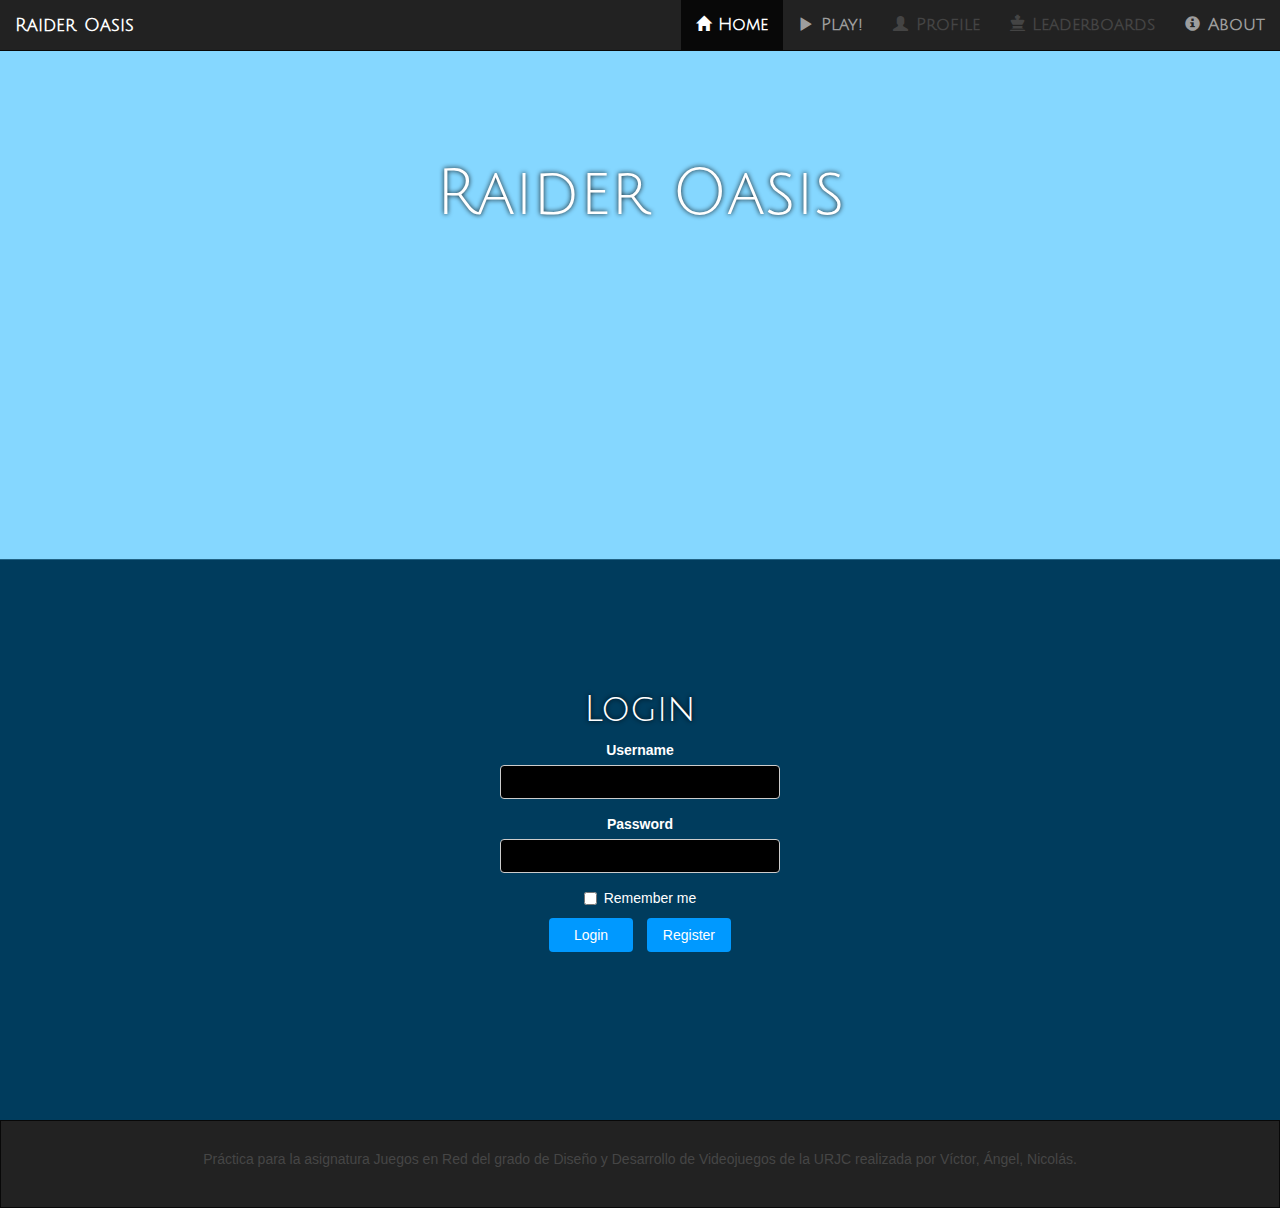
<file: index.html>
<!DOCTYPE html>
<html lang="en">

<head>
    <title>Raider Oasis</title>
    <!-- METADATA -->
    <meta charset="utf-8">
    <meta name="description" content="Raider Oasis Online Game">
    <meta name="author" content="">
    <meta name="keywords" content="juegos en red, online game, raider oasis, game">    
    <meta name="viewport" content="width=device-width, initial-scale=1">
    
    <!-- IMPORT --> 
    <link rel="stylesheet" href="https://maxcdn.bootstrapcdn.com/bootstrap/3.3.7/css/bootstrap.min.css"> <!-- (Bootstrap) Latest compiled and minified CSS -->
    <link rel="stylesheet" href="style.css"> <!-- Custom CSS -->
    <link href="https://fonts.googleapis.com/css?family=Julius+Sans+One" rel="stylesheet"> <!-- Google font -->    
    <script src="https://ajax.googleapis.com/ajax/libs/jquery/3.2.1/jquery.min.js"></script> <!-- jQuery library -->    
    <script src="https://maxcdn.bootstrapcdn.com/bootstrap/3.3.7/js/bootstrap.min.js"></script> <!-- (Bootstrap) Latest compiled JavaScript -->
</head>
    

<body>
    <!-- NAVBAR SUPERIOR -->
    <nav class="navbar navbar-inverse navbar-fixed-top">
        <div class="container-fluid">
          <div class="navbar-header">
            <!-- El toggle para cuando la página es demasiado estrecha y el menú se transforma en un dropdown -->
            <button type="button" class="navbar-toggle" data-toggle="collapse" data-target="#myNavbar">
              <span class="icon-bar"></span>
              <span class="icon-bar"></span>
              <span class="icon-bar"></span>                        
            </button>
            <!-- Nombre de la web (a la izquierda) -->
            <a class="navbar-brand" href="#">Raider Oasis</a>
          </div>
          <!-- Contenido del menú de la navbar en si (a la derecha) -->
          <div class="collapse navbar-collapse" id="myNavbar">
            <ul class="nav navbar-nav navbar-right">
              <!-- li: list-item, puede estar activo (seleccionado) o disabled (no se puede pulsar)
              a: redirecciona a la página que corresponde, al ser paginas locales simplemente se escribe el nombre del html
              span class = "glyphicon-x" : coloca el glyphicon indicado (vienen con bootstrap) el contenido se deja vacío -->
              <li class="active"><a href="index.html"><span class="glyphicon glyphicon-home"></span> Home</a></li>
              <li><a href="game.html"><span class="glyphicon glyphicon-play"></span> Play!</a></li>
              <li class="disabled"><a href="#"><span class="glyphicon glyphicon-user"></span> Profile</a></li>
              <li class="disabled"><a href="#"><span class="glyphicon glyphicon-king"></span> Leaderboards</a></li>
              <li><a href="about.html"><span class="glyphicon glyphicon-info-sign"></span> About</a></li>
            </ul>
          </div>
        </div>
    </nav>

    <!-- JUMBOTRON CON EL LOGO -->
    <div class="jumbotron" id="logo">
      <div class="container text-center">
        <h1>Raider Oasis</h1>
      </div>
    </div>

    <!-- BLOQUE DE CONTENIDO -->
<div class="container-fluid text-center" id="wrap">    
  <div class="row content">

    <!-- Columna de la izquierda -->
    <div class="col-sm-2 sidenav">
      <!-- Aqui se pueden poner cosas extra-->
    </div>

    <!-- Columna del centro (contiene el login box) -->
    <div class="col-sm-8 text-center">
      <!-- LOGIN BOX (formulario) -->
      <div class="login-box">
        <h1>Login</h1>
        <form>
          <div class="form-group">
            <!-- Campo para introducir el nombre de usuario -->
            <label for="username">Username</label>
            <input type="text" class="form-control" id="username">
          </div>
          <div class="form-group">
            <!-- Campo para introducir una contraseña -->
            <label for="pwd">Password</label>
            <input type="password" class="form-control" id="pwd">
          </div>
          <div class="checkbox">
            <!-- Checkbox para hacer login automático -->
            <label><input type="checkbox"> Remember me</label>
          </div>
          <!-- Botones -->
          <button type="submit" class="btn btn-login-box" id="btn-login">Login</button>
          <button type="submit" class="btn btn-login-box" id="btn-register">Register</button>       
        </form>
      </div>
    </div>

    <!-- Columna de la derecha -->
    <div class="col-sm-2 sidenav">
      <!-- Aqui se pueden poner cosas extra -->
    </div>
  </div>
  </div>

    <!-- FOOTER DE LA PÁGINA -->
  <footer class="container-fluid text-center">
      <p>Práctica para la asignatura Juegos en Red del grado de Diseño y Desarrollo de Videojuegos de la URJC realizada por Víctor, Ángel, Nicolás.</p>
  </footer>
</body>
</file>
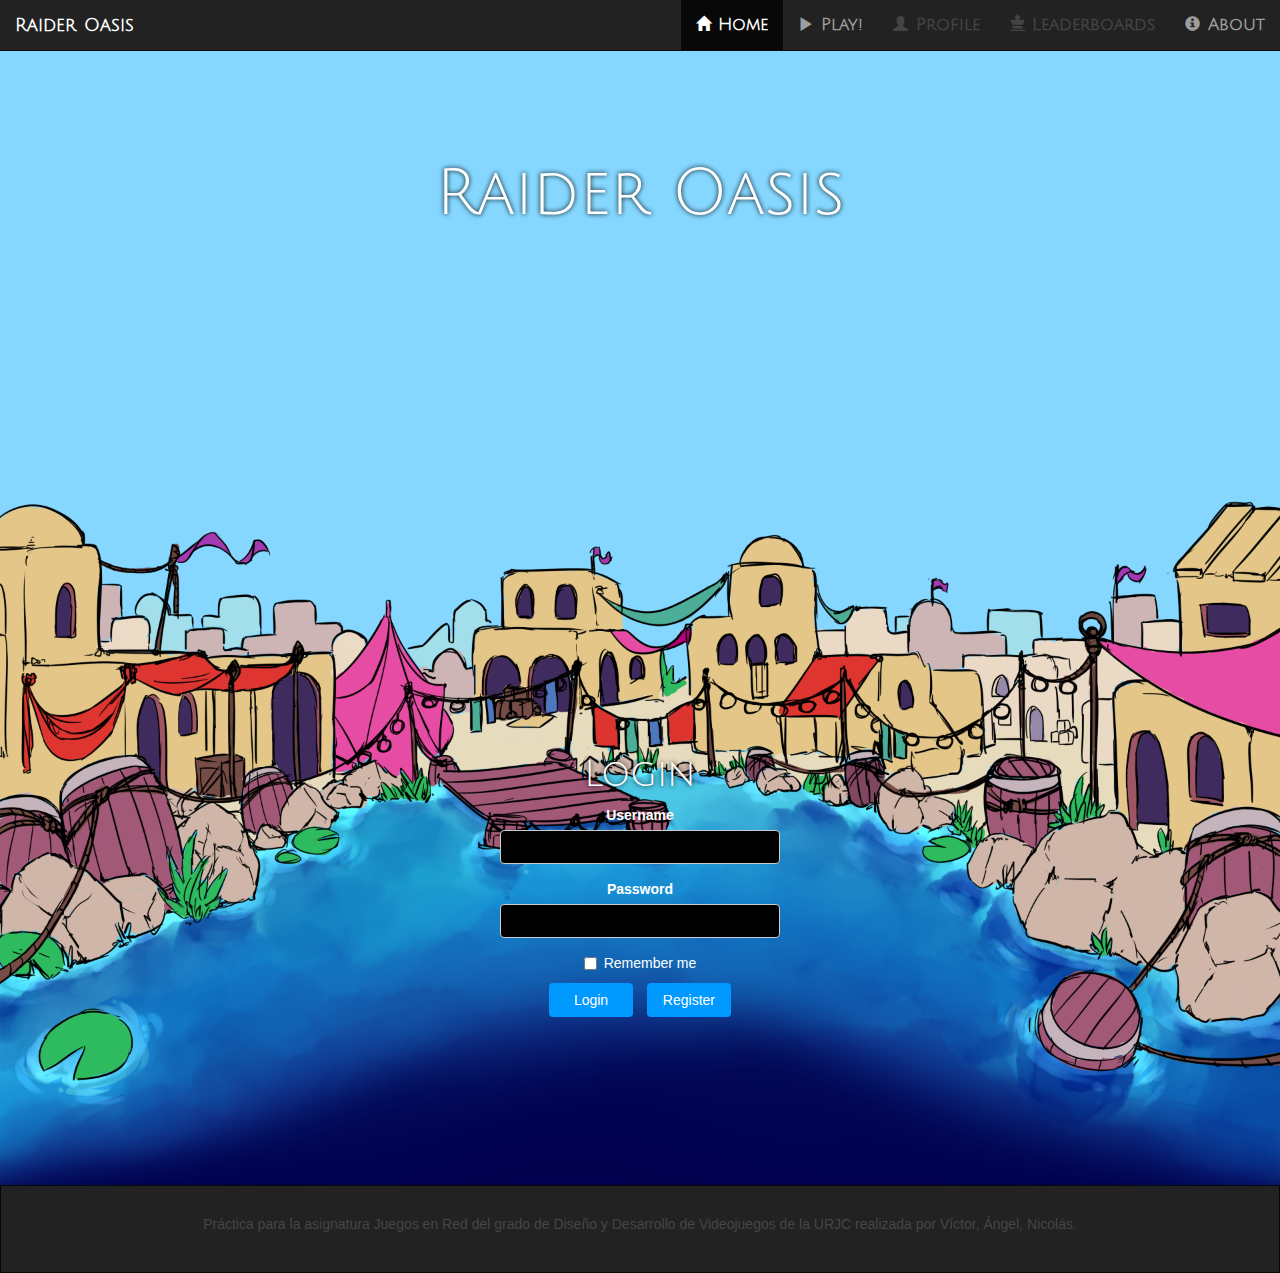
<file: src/main/resources/static/index.html>
<!DOCTYPE html>
<html lang="en">

<head>
    <title>Raider Oasis</title>
    <!-- METADATA -->
    <meta charset="utf-8">
    <meta name="description" content="Raider Oasis Online Game">
    <meta name="author" content="">
    <meta name="keywords" content="juegos en red, online game, raider oasis, game">    
    <meta name="viewport" content="width=device-width, initial-scale=1">
    
    <!-- IMPORT --> 
    <link rel="stylesheet" href="https://maxcdn.bootstrapcdn.com/bootstrap/3.3.7/css/bootstrap.min.css"> <!-- (Bootstrap) Latest compiled and minified CSS -->
    <link rel="stylesheet" href="style.css"> <!-- Custom CSS -->
    <link href="https://fonts.googleapis.com/css?family=Julius+Sans+One" rel="stylesheet"> <!-- Google font -->    
    <script src="https://ajax.googleapis.com/ajax/libs/jquery/3.2.1/jquery.min.js"></script> <!-- jQuery library -->    
    <script src="https://maxcdn.bootstrapcdn.com/bootstrap/3.3.7/js/bootstrap.min.js"></script> <!-- (Bootstrap) Latest compiled JavaScript -->
</head>
    

<body>
    <!-- NAVBAR SUPERIOR -->
    <nav class="navbar navbar-inverse navbar-fixed-top">
        <div class="container-fluid">
          <div class="navbar-header">
            <!-- El toggle para cuando la página es demasiado estrecha y el menú se transforma en un dropdown -->
            <button type="button" class="navbar-toggle" data-toggle="collapse" data-target="#myNavbar">
              <span class="icon-bar"></span>
              <span class="icon-bar"></span>
              <span class="icon-bar"></span>                        
            </button>
            <!-- Nombre de la web (a la izquierda) -->
            <a class="navbar-brand" href="#">Raider Oasis</a>
          </div>
          <!-- Contenido del menú de la navbar en si (a la derecha) -->
          <div class="collapse navbar-collapse" id="myNavbar">
            <ul class="nav navbar-nav navbar-right">
              <!-- li: list-item, puede estar activo (seleccionado) o disabled (no se puede pulsar)
              a: redirecciona a la página que corresponde, al ser paginas locales simplemente se escribe el nombre del html
              span class = "glyphicon-x" : coloca el glyphicon indicado (vienen con bootstrap) el contenido se deja vacío -->
              <li class="active"><a href="index.html"><span class="glyphicon glyphicon-home"></span> Home</a></li>
              <li><a href="game.html"><span class="glyphicon glyphicon-play"></span> Play!</a></li>
              <li class="disabled"><a href="#"><span class="glyphicon glyphicon-user"></span> Profile</a></li>
              <li class="disabled"><a href="#"><span class="glyphicon glyphicon-king"></span> Leaderboards</a></li>
              <li><a href="about.html"><span class="glyphicon glyphicon-info-sign"></span> About</a></li>
            </ul>
          </div>
        </div>
    </nav>

    <!-- JUMBOTRON CON EL LOGO -->
    <div class="jumbotron" id="logo">
      <div class="container text-center">
        <h1>Raider Oasis</h1>
      </div>
    </div>

    <!-- BLOQUE DE CONTENIDO -->
<div class="container-fluid text-center" id="wrap">    
  <div class="row content">

    <!-- Columna de la izquierda -->
    <div class="col-sm-2 sidenav">
      <!-- Aqui se pueden poner cosas extra-->
    </div>

    <!-- Columna del centro (contiene el login box) -->
    <div class="col-sm-8 text-center">
      <!-- LOGIN BOX (formulario) -->
      <div class="login-box">
        <h1>Login</h1>
        <form>
          <div class="form-group">
            <!-- Campo para introducir el nombre de usuario -->
            <label for="username">Username</label>
            <input type="text" class="form-control" id="username">
          </div>
          <div class="form-group">
            <!-- Campo para introducir una contraseña -->
            <label for="pwd">Password</label>
            <input type="password" class="form-control" id="pwd">
          </div>
          <div class="checkbox">
            <!-- Checkbox para hacer login automático -->
            <label><input type="checkbox"> Remember me</label>
          </div>
          <!-- Botones -->
          <button type="submit" class="btn btn-login-box" id="btn-login">Login</button>
          <button type="submit" class="btn btn-login-box" id="btn-register">Register</button>       
        </form>
      </div>
    </div>

    <!-- Columna de la derecha -->
    <div class="col-sm-2 sidenav">
      <!-- Aqui se pueden poner cosas extra -->
    </div>
  </div>
  </div>

    <!-- FOOTER DE LA PÁGINA -->
  <footer class="container-fluid text-center">
      <p>Práctica para la asignatura Juegos en Red del grado de Diseño y Desarrollo de Videojuegos de la URJC realizada por Víctor, Ángel, Nicolás.</p>
  </footer>
</body>
</file>
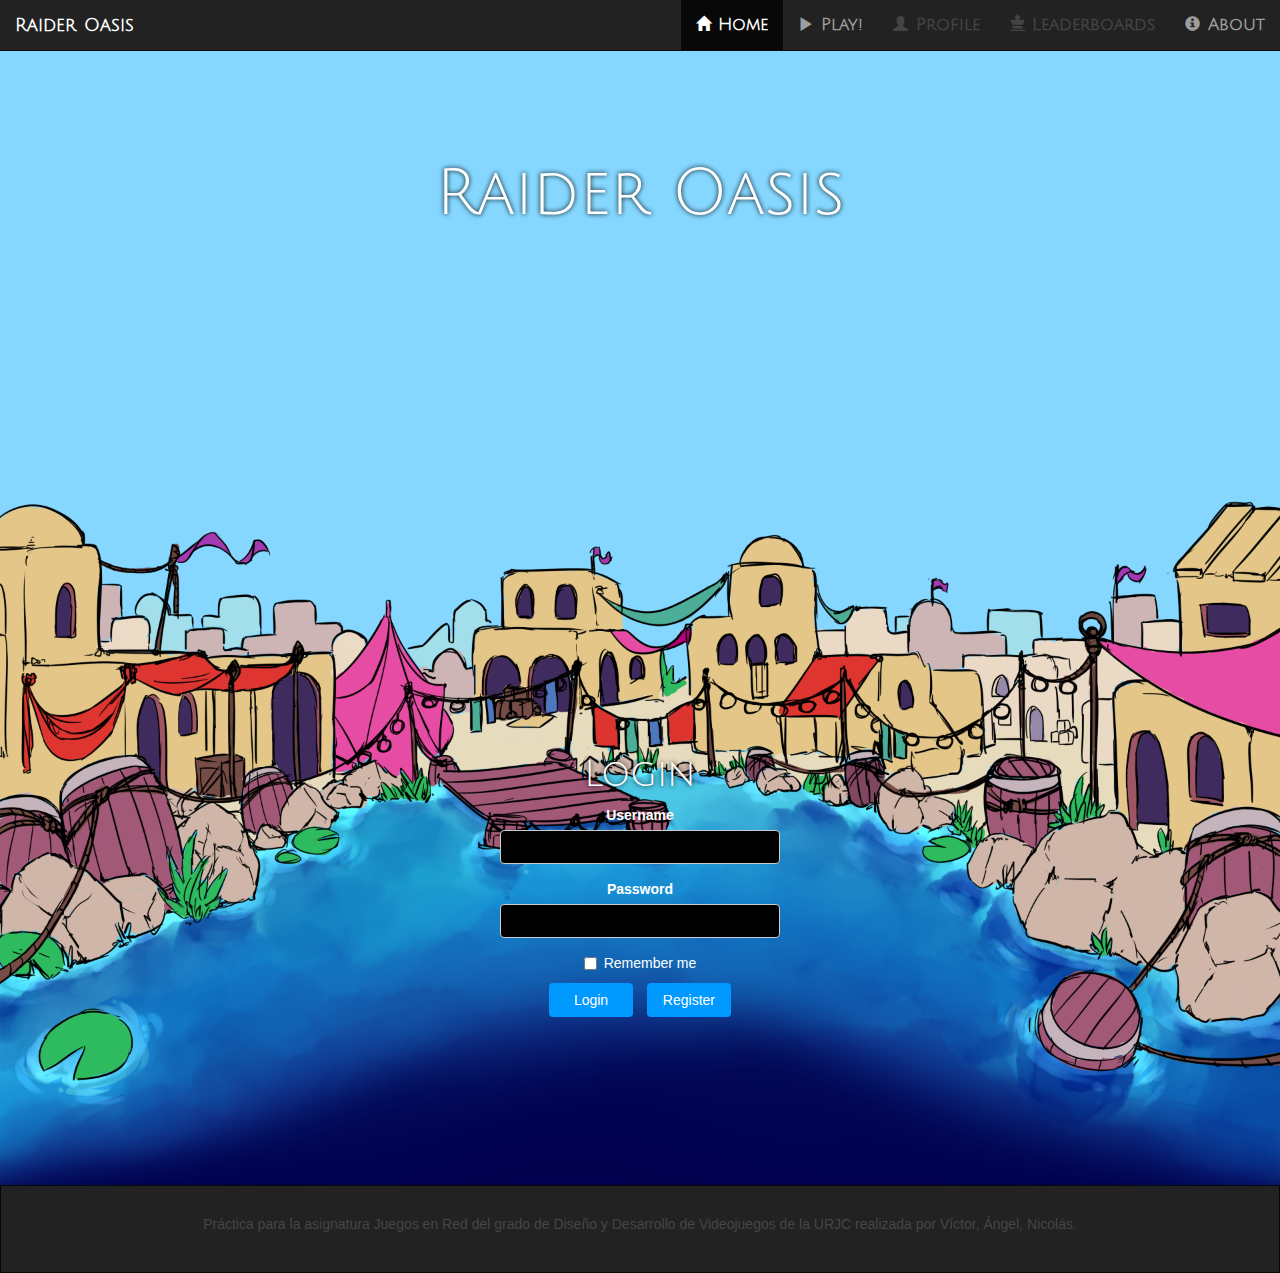
<file: Proyecto/src/main/resources/static/index.html>
<!DOCTYPE html>
<html lang="en">

<head>
    <title>Raider Oasis</title>
    <!-- METADATA -->
    <meta charset="utf-8">
    <meta name="description" content="Raider Oasis Online Game">
    <meta name="author" content="">
    <meta name="keywords" content="juegos en red, online game, raider oasis, game">    
    <meta name="viewport" content="width=device-width, initial-scale=1">
    
    <!-- IMPORT --> 
    <link rel="stylesheet" href="https://maxcdn.bootstrapcdn.com/bootstrap/3.3.7/css/bootstrap.min.css"> <!-- (Bootstrap) Latest compiled and minified CSS -->
    <link rel="stylesheet" href="style.css"> <!-- Custom CSS -->
    <link href="https://fonts.googleapis.com/css?family=Julius+Sans+One" rel="stylesheet"> <!-- Google font -->
    <script src="https://ajax.googleapis.com/ajax/libs/jquery/3.2.1/jquery.min.js"></script> <!-- jQuery library -->    
    <script src="https://maxcdn.bootstrapcdn.com/bootstrap/3.3.7/js/bootstrap.min.js"></script> <!-- (Bootstrap) Latest compiled JavaScript -->
    <script src="js/login.js"></script> <!-- Sistema de Login -->
    <script src="js/cookies.js"></script> <!-- Sistema de Login -->
</head>
    

<body>
    <!-- NAVBAR SUPERIOR -->
    <nav class="navbar navbar-inverse navbar-fixed-top">
        <div class="container-fluid">
          <div class="navbar-header">
            <!-- El toggle para cuando la página es demasiado estrecha y el menú se transforma en un dropdown -->
            <button type="button" class="navbar-toggle" data-toggle="collapse" data-target="#myNavbar">
              <span class="icon-bar"></span>
              <span class="icon-bar"></span>
              <span class="icon-bar"></span>                        
            </button>
            <!-- Nombre de la web (a la izquierda) -->
            <a class="navbar-brand" href="#">Raider Oasis</a>
          </div>
          <!-- Contenido del menú de la navbar en si (a la derecha) -->
          <div class="collapse navbar-collapse" id="myNavbar">
            <ul class="nav navbar-nav navbar-right">
              <!-- li: list-item, puede estar activo (seleccionado) o disabled (no se puede pulsar)
              a: redirecciona a la página que corresponde, al ser paginas locales simplemente se escribe el nombre del html
              span class = "glyphicon-x" : coloca el glyphicon indicado (vienen con bootstrap) el contenido se deja vacío -->
              <li class="active"><a href="index.html"><span class="glyphicon glyphicon-home"></span> Home</a></li>
              <li><a href="game.html"><span class="glyphicon glyphicon-play"></span> Play!</a></li>
              <li class="disabled"><a href="#"><span class="glyphicon glyphicon-user"></span> Profile</a></li>
              <li class="disabled"><a href="#"><span class="glyphicon glyphicon-king"></span> Leaderboards</a></li>
              <li><a href="about.html"><span class="glyphicon glyphicon-info-sign"></span> About</a></li>
            </ul>
          </div>
        </div>
    </nav>

    <!-- JUMBOTRON CON EL LOGO -->
    <div class="jumbotron" id="logo">
      <div class="container text-center">
        <h1>Raider Oasis</h1>
      </div>
    </div>

    <!-- BLOQUE DE CONTENIDO -->
<div class="container-fluid text-center" id="wrap">    
  <div class="row content">

    <!-- Columna de la izquierda -->
    <div class="col-sm-2 sidenav">
      <!-- Aqui se pueden poner cosas extra-->
    </div>

    <!-- Columna del centro (contiene el login box) -->
    <div class="col-sm-8 text-center">
      <!-- LOGIN BOX (formulario) -->
      <div class="login-box">
        <h1>Login</h1>
        <form name="loginForm">
          <div class="form-group">
            <!-- Campo para introducir el nombre de usuario -->
            <label for="username">Username</label>
            <input type="text" class="form-control" name="username" onsubmit="validateLogin()">
          </div>
          <div class="form-group">
            <!-- Campo para introducir una contraseña -->
            <label for="pwd">Password</label>
            <input type="password" class="form-control" name="pwd">
          </div>
          <div class="checkbox">
            <!-- Checkbox para hacer login automático -->
            <label><input type="checkbox"> Remember me</label>
          </div>
          <!-- Botones -->
          <button type="button" class="btn btn-login-box" id="btn-login">Login</button>
          <button type="button" class="btn btn-login-box" id="btn-register" onclick="register()">Register</button>    
        </form>
      </div>
    </div>

    <!-- Columna de la derecha -->
    <div class="col-sm-2 sidenav">
      <!-- Aqui se pueden poner cosas extra -->
    </div>
  </div>
  </div>

    <!-- FOOTER DE LA PÁGINA -->
  <footer class="container-fluid text-center">
      <p>Práctica para la asignatura Juegos en Red del grado de Diseño y Desarrollo de Videojuegos de la URJC realizada por Víctor, Ángel, Nicolás.</p>
  </footer>
</body>
</file>
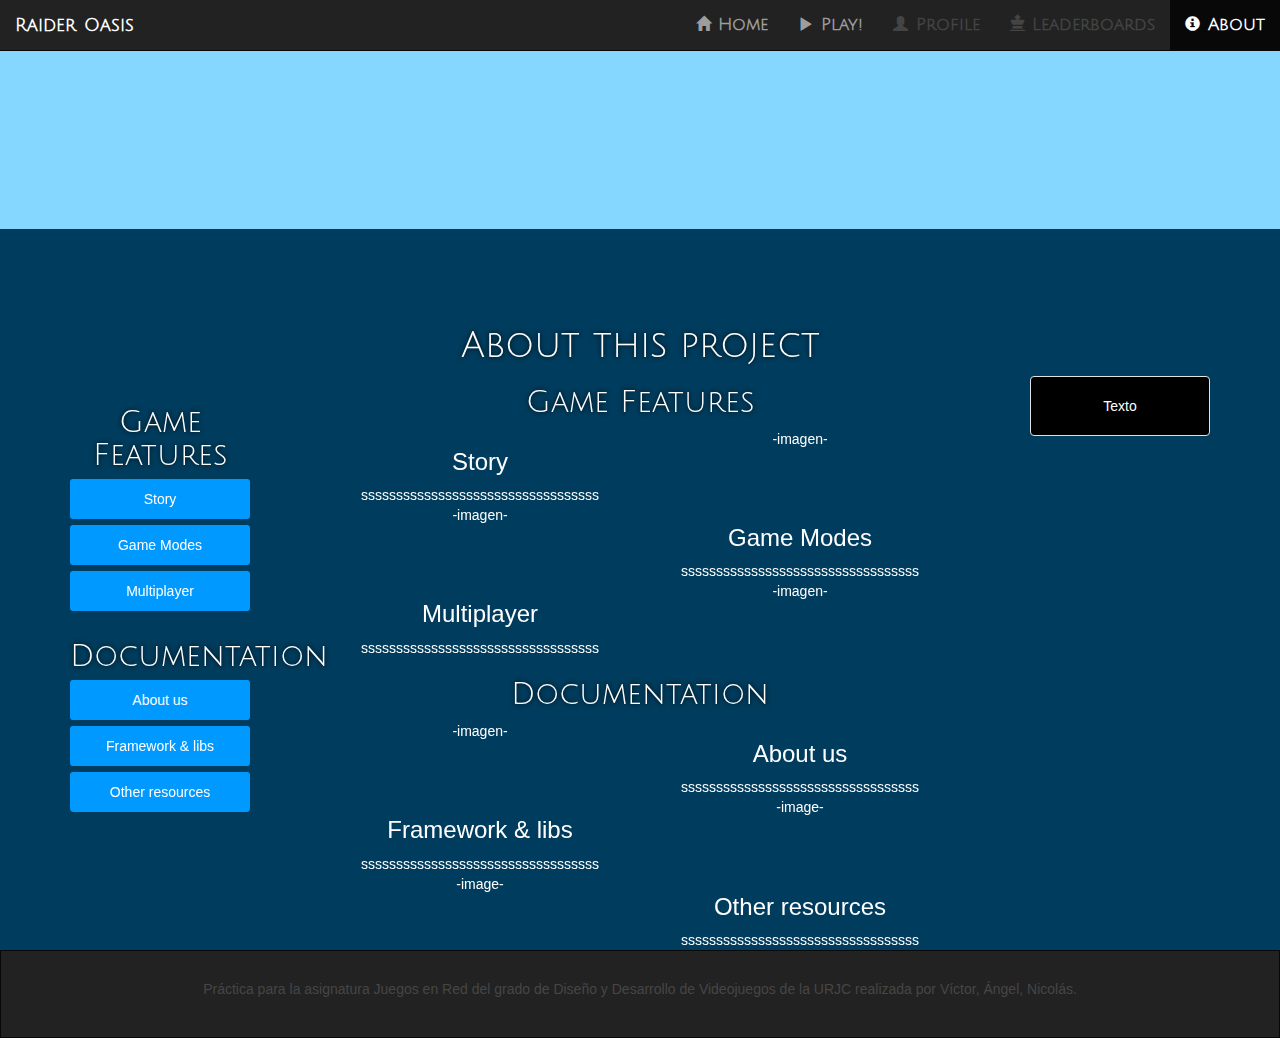
<file: about.html>
<!DOCTYPE html>
<html lang="en">

<head>
    <title>Raider Oasis</title>
    <!-- METADATA -->
    <meta charset="utf-8">
    <meta name="description" content="Raider Oasis Online Game">
    <meta name="author" content="">
    <meta name="keywords" content="juegos en red, online game, raider oasis, game">    
    <meta name="viewport" content="width=device-width, initial-scale=1">
    
    <!-- IMPORT --> 
    <link rel="stylesheet" href="https://maxcdn.bootstrapcdn.com/bootstrap/3.3.7/css/bootstrap.min.css"> <!-- (Bootstrap) Latest compiled and minified CSS -->
    <link rel="stylesheet" href="style.css"> <!-- Custom CSS -->
    <link href="https://fonts.googleapis.com/css?family=Julius+Sans+One" rel="stylesheet"> <!-- Google font -->    
    <script src="https://ajax.googleapis.com/ajax/libs/jquery/3.2.1/jquery.min.js"></script> <!-- jQuery library -->    
    <script src="https://maxcdn.bootstrapcdn.com/bootstrap/3.3.7/js/bootstrap.min.js"></script> <!-- (Bootstrap) Latest compiled JavaScript -->
</head>
    

<body>
    <!-- NAVBAR SUPERIOR -->
    <nav class="navbar navbar-inverse navbar-fixed-top">
        <div class="container-fluid">
          <div class="navbar-header">
            <!-- El toggle para cuando la página es demasiado estrecha y el menú se transforma en un dropdown -->
            <button type="button" class="navbar-toggle" data-toggle="collapse" data-target="#myNavbar">
              <span class="icon-bar"></span>
              <span class="icon-bar"></span>
              <span class="icon-bar"></span>                        
            </button>
            <!-- Nombre de la web (a la izquierda) -->
            <a class="navbar-brand" href="#">Raider Oasis</a>
          </div>
          <!-- Contenido del menú de la navbar en si (a la derecha) -->
          <div class="collapse navbar-collapse" id="myNavbar">
            <ul class="nav navbar-nav navbar-right">
              <!-- li: list-item, puede estar activo (seleccionado) o disabled (no se puede pulsar)
              a: redirecciona a la página que corresponde, al ser paginas locales simplemente se escribe el nombre del html
              span class = "glyphicon-x" : coloca el glyphicon indicado (vienen con bootstrap) el contenido se deja vacío -->
              <li><a href="index.html"><span class="glyphicon glyphicon-home"></span> Home</a></li>
              <li><a href="game.html"><span class="glyphicon glyphicon-play"></span> Play!</a></li>
              <li class="disabled"><a href="#"><span class="glyphicon glyphicon-user"></span> Profile</a></li>
              <li class="disabled"><a href="#"><span class="glyphicon glyphicon-king"></span> Leaderboards</a></li>
              <li class="active"><a href="about.html"><span class="glyphicon glyphicon-info-sign"></span> About</a></li>
            </ul>
          </div>
        </div>
    </nav>

    <!-- JUMBOTRON CON EL LOGO -->
    <!-- En la página principal contiene el nombre del juego, pero aquí solo ocupa el espacio para dejar hueco entre el navbar y el contenido -->
    <div class="jumbotron" id="logo">
    </div>

    <!-- BLOQUE DE CONTENIDO -->
<div class="container-fluid text-center" id="wrap" style="margin-top: 4em;">    
  <div class="row content">

    <div class="col-sm-3 sidenav">
      <!-- NAVEGACIÓN DEL ABOUT -->
      <!-- Es un elemento de la clase 'list-group' de bootstrap con el css muy editado. Cada uno redirige al apartado correspondiente del contenido sin cambiar de página -->
      <div class="list-group">
        <h2 class="list-group-item-heading">Game Features</h2>
        <a href="#game-feature1" class="list-group-item">Story</a>
        <a href="#game-feature2" class="list-group-item">Game Modes</a>
        <a href="#game-feature3" class="list-group-item">Multiplayer</a>
        <h2 class="list-group-item-heading">Documentation</h2>
        <a href="#documentation1" class="list-group-item">About us</a>
        <a href="#documentation2" class="list-group-item">Framework & libs</a>
        <a href="#documentation3" class="list-group-item">Other resources</a>
      </div>
    </div>
    
    <!-- CONTENIDO DEL ABOUT -->
    <!-- El contenido consta de varias filas y 2 columnas, para colocar a un lado texto con un titulo y al otro una imagen representativa -->
    <!-- Al definir una row dentro de un elemento, aunque pongamos que sean de tamaño 6 y 6, solo cubren el espacio del elemento padre y no de toda la pantalla -->
    <div class="col-sm-6 text-center"> 
      <h1>About this project</h1>
 
      <h2>Game Features</h2>
      <div class="row" id="game-feature1">
        <div class="col-sm-6">
          <h3>Story</h3>
          ssssssssssssssssssssssssssssssssss
        </div>
        <div class="col-sm-6">
          -imagen-
        </div>
      </div>
      <div class="row" id="game-feature2">
        <div class="col-sm-6">
          -imagen-
        </div>
        <div class="col-sm-6">
          <h3>Game Modes</h3>
          ssssssssssssssssssssssssssssssssss
        </div>
      </div>
      <div class="row" id="game-feature3">
        <div class="col-sm-6">
          <h3>Multiplayer</h3>
          ssssssssssssssssssssssssssssssssss
        </div>
        <div class="col-sm-6">
          -imagen-
        </div>
      </div>

      <h2>Documentation</h2>
      <div class="row" id="documentation1">
        <div class="col-sm-6">
          -imagen-
        </div>
        <div class="col-sm-6">
          <h3>About us</h3>
          ssssssssssssssssssssssssssssssssss
        </div>
      </div>
      <div class="row" id="documentation2">
        <div class="col-sm-6">
          <h3>Framework & libs</h3>
          ssssssssssssssssssssssssssssssssss
        </div>
        <div class="col-sm-6">
          -image-
        </div>
      </div>
      <div class="row" id="documentation3">
        <div class="col-sm-6">
          -image-
        </div>
        <div class="col-sm-6">
          <h3>Other resources</h3>
          ssssssssssssssssssssssssssssssssss
        </div>
      </div>
    </div>

    <div class="col-sm-3 sidenav">
      <!-- Aqui se pueden poner cosas extra -->
      <div class="well">Texto</div>
    </div>

  </div>

  </div>

    <!-- FOOTER DE LA PÁGINA -->
  <footer class="container-fluid text-center">
      <p>Práctica para la asignatura Juegos en Red del grado de Diseño y Desarrollo de Videojuegos de la URJC realizada por Víctor, Ángel, Nicolás.</p>
  </footer>
</body>
</file>
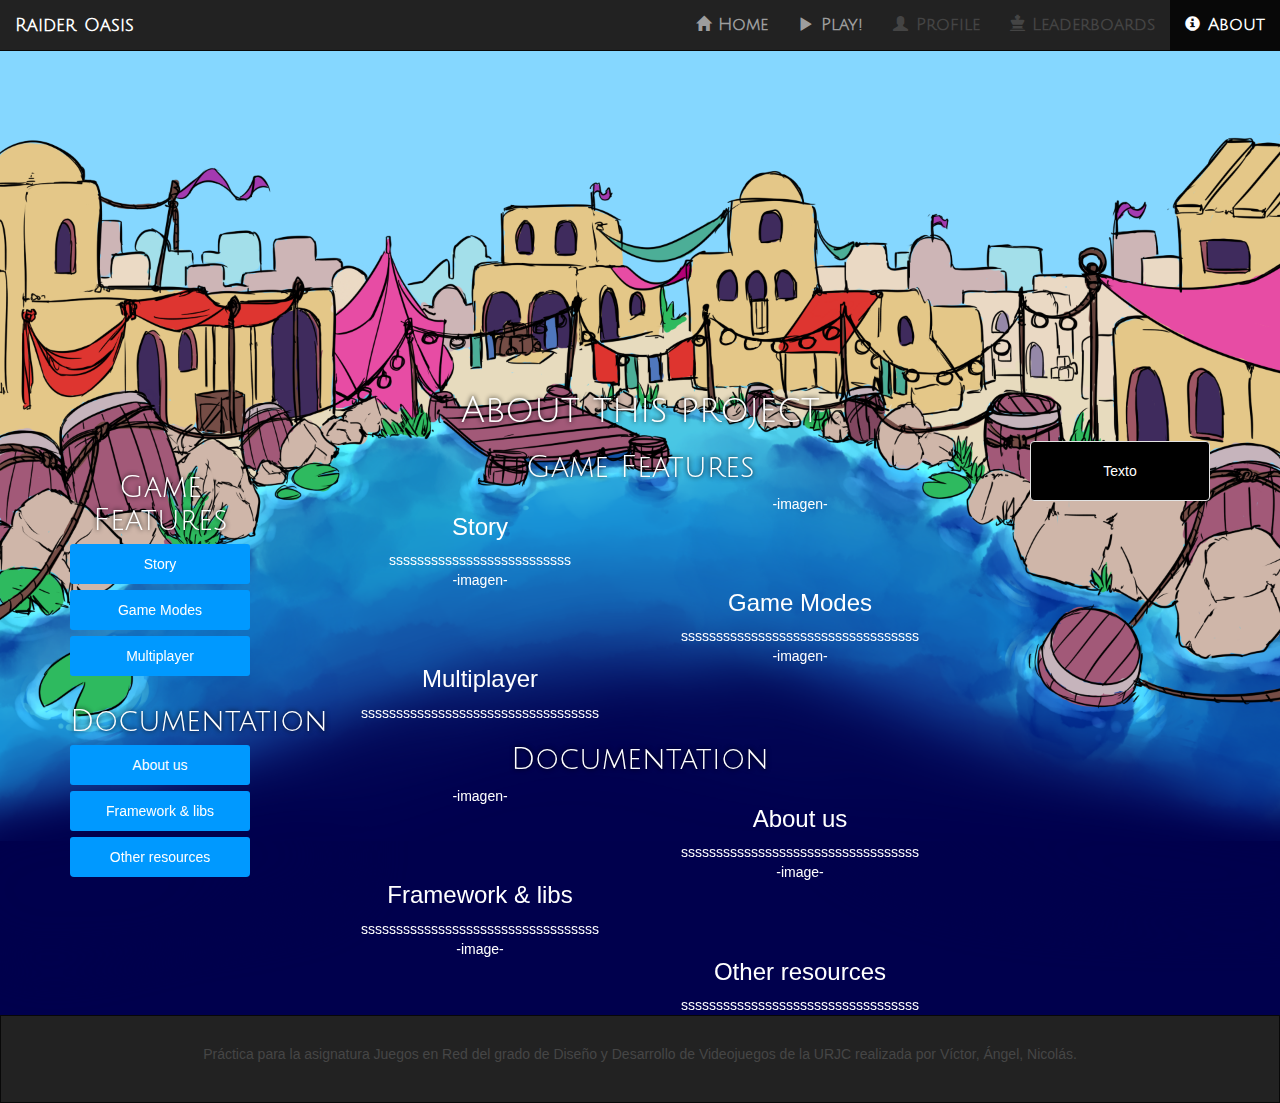
<file: src/main/resources/static/about.html>
<!DOCTYPE html>
<html lang="en">

<head>
    <title>Raider Oasis</title>
    <!-- METADATA -->
    <meta charset="utf-8">
    <meta name="description" content="Raider Oasis Online Game">
    <meta name="author" content="">
    <meta name="keywords" content="juegos en red, online game, raider oasis, game">    
    <meta name="viewport" content="width=device-width, initial-scale=1">
    
    <!-- IMPORT --> 
    <link rel="stylesheet" href="https://maxcdn.bootstrapcdn.com/bootstrap/3.3.7/css/bootstrap.min.css"> <!-- (Bootstrap) Latest compiled and minified CSS -->
    <link rel="stylesheet" href="style.css"> <!-- Custom CSS -->
    <link href="https://fonts.googleapis.com/css?family=Julius+Sans+One" rel="stylesheet"> <!-- Google font -->    
    <script src="https://ajax.googleapis.com/ajax/libs/jquery/3.2.1/jquery.min.js"></script> <!-- jQuery library -->    
    <script src="https://maxcdn.bootstrapcdn.com/bootstrap/3.3.7/js/bootstrap.min.js"></script> <!-- (Bootstrap) Latest compiled JavaScript -->
</head>
    

<body>
    <!-- NAVBAR SUPERIOR -->
    <nav class="navbar navbar-inverse navbar-fixed-top">
        <div class="container-fluid">
          <div class="navbar-header">
            <!-- El toggle para cuando la página es demasiado estrecha y el menú se transforma en un dropdown -->
            <button type="button" class="navbar-toggle" data-toggle="collapse" data-target="#myNavbar">
              <span class="icon-bar"></span>
              <span class="icon-bar"></span>
              <span class="icon-bar"></span>                        
            </button>
            <!-- Nombre de la web (a la izquierda) -->
            <a class="navbar-brand" href="#">Raider Oasis</a>
          </div>
          <!-- Contenido del menú de la navbar en si (a la derecha) -->
          <div class="collapse navbar-collapse" id="myNavbar">
            <ul class="nav navbar-nav navbar-right">
              <!-- li: list-item, puede estar activo (seleccionado) o disabled (no se puede pulsar)
              a: redirecciona a la página que corresponde, al ser paginas locales simplemente se escribe el nombre del html
              span class = "glyphicon-x" : coloca el glyphicon indicado (vienen con bootstrap) el contenido se deja vacío -->
              <li><a href="index.html"><span class="glyphicon glyphicon-home"></span> Home</a></li>
              <li><a href="game.html"><span class="glyphicon glyphicon-play"></span> Play!</a></li>
              <li class="disabled"><a href="#"><span class="glyphicon glyphicon-user"></span> Profile</a></li>
              <li class="disabled"><a href="#"><span class="glyphicon glyphicon-king"></span> Leaderboards</a></li>
              <li class="active"><a href="about.html"><span class="glyphicon glyphicon-info-sign"></span> About</a></li>
            </ul>
          </div>
        </div>
    </nav>

    <!-- JUMBOTRON CON EL LOGO -->
    <!-- En la página principal contiene el nombre del juego, pero aquí solo ocupa el espacio para dejar hueco entre el navbar y el contenido -->
    <div class="jumbotron" id="logo">
    </div>

    <!-- BLOQUE DE CONTENIDO -->
<div class="container-fluid text-center" id="wrap" style="margin-top: 4em;">    
  <div class="row content">

    <div class="col-sm-3 sidenav">
      <!-- NAVEGACIÓN DEL ABOUT -->
      <!-- Es un elemento de la clase 'list-group' de bootstrap con el css muy editado. Cada uno redirige al apartado correspondiente del contenido sin cambiar de página -->
      <div class="list-group">
        <h2 class="list-group-item-heading">Game Features</h2>
        <a href="#game-feature1" class="list-group-item">Story</a>
        <a href="#game-feature2" class="list-group-item">Game Modes</a>
        <a href="#game-feature3" class="list-group-item">Multiplayer</a>
        <h2 class="list-group-item-heading">Documentation</h2>
        <a href="#documentation1" class="list-group-item">About us</a>
        <a href="#documentation2" class="list-group-item">Framework & libs</a>
        <a href="#documentation3" class="list-group-item">Other resources</a>
      </div>
    </div>
    
    <!-- CONTENIDO DEL ABOUT -->
    <!-- El contenido consta de varias filas y 2 columnas, para colocar a un lado texto con un titulo y al otro una imagen representativa -->
    <!-- Al definir una row dentro de un elemento, aunque pongamos que sean de tamaño 6 y 6, solo cubren el espacio del elemento padre y no de toda la pantalla -->
    <div class="col-sm-6 text-center"> 
      <h1>About this project</h1>
 
      <h2>Game Features</h2>
      <div class="row" id="game-feature1">
        <div class="col-sm-6">
          <h3>Story</h3>
          ssssssssssssssssssssssssss
        </div>
        <div class="col-sm-6">
          -imagen-
        </div>
      </div>
      <div class="row" id="game-feature2">
        <div class="col-sm-6">
          -imagen-
        </div>
        <div class="col-sm-6">
          <h3>Game Modes</h3>
          ssssssssssssssssssssssssssssssssss
        </div>
      </div>
      <div class="row" id="game-feature3">
        <div class="col-sm-6">
          <h3>Multiplayer</h3>
          ssssssssssssssssssssssssssssssssss
        </div>
        <div class="col-sm-6">
          -imagen-
        </div>
      </div>

      <h2>Documentation</h2>
      <div class="row" id="documentation1">
        <div class="col-sm-6">
          -imagen-
        </div>
        <div class="col-sm-6">
          <h3>About us</h3>
          ssssssssssssssssssssssssssssssssss
        </div>
      </div>
      <div class="row" id="documentation2">
        <div class="col-sm-6">
          <h3>Framework & libs</h3>
          ssssssssssssssssssssssssssssssssss
        </div>
        <div class="col-sm-6">
          -image-
        </div>
      </div>
      <div class="row" id="documentation3">
        <div class="col-sm-6">
          -image-
        </div>
        <div class="col-sm-6">
          <h3>Other resources</h3>
          ssssssssssssssssssssssssssssssssss
        </div>
      </div>
    </div>

    <div class="col-sm-3 sidenav">
      <!-- Aqui se pueden poner cosas extra -->
      <div class="well">Texto</div>
    </div>

  </div>

  </div>

    <!-- FOOTER DE LA PÁGINA -->
  <footer class="container-fluid text-center">
      <p>Práctica para la asignatura Juegos en Red del grado de Diseño y Desarrollo de Videojuegos de la URJC realizada por Víctor, Ángel, Nicolás.</p>
  </footer>
</body>
</file>
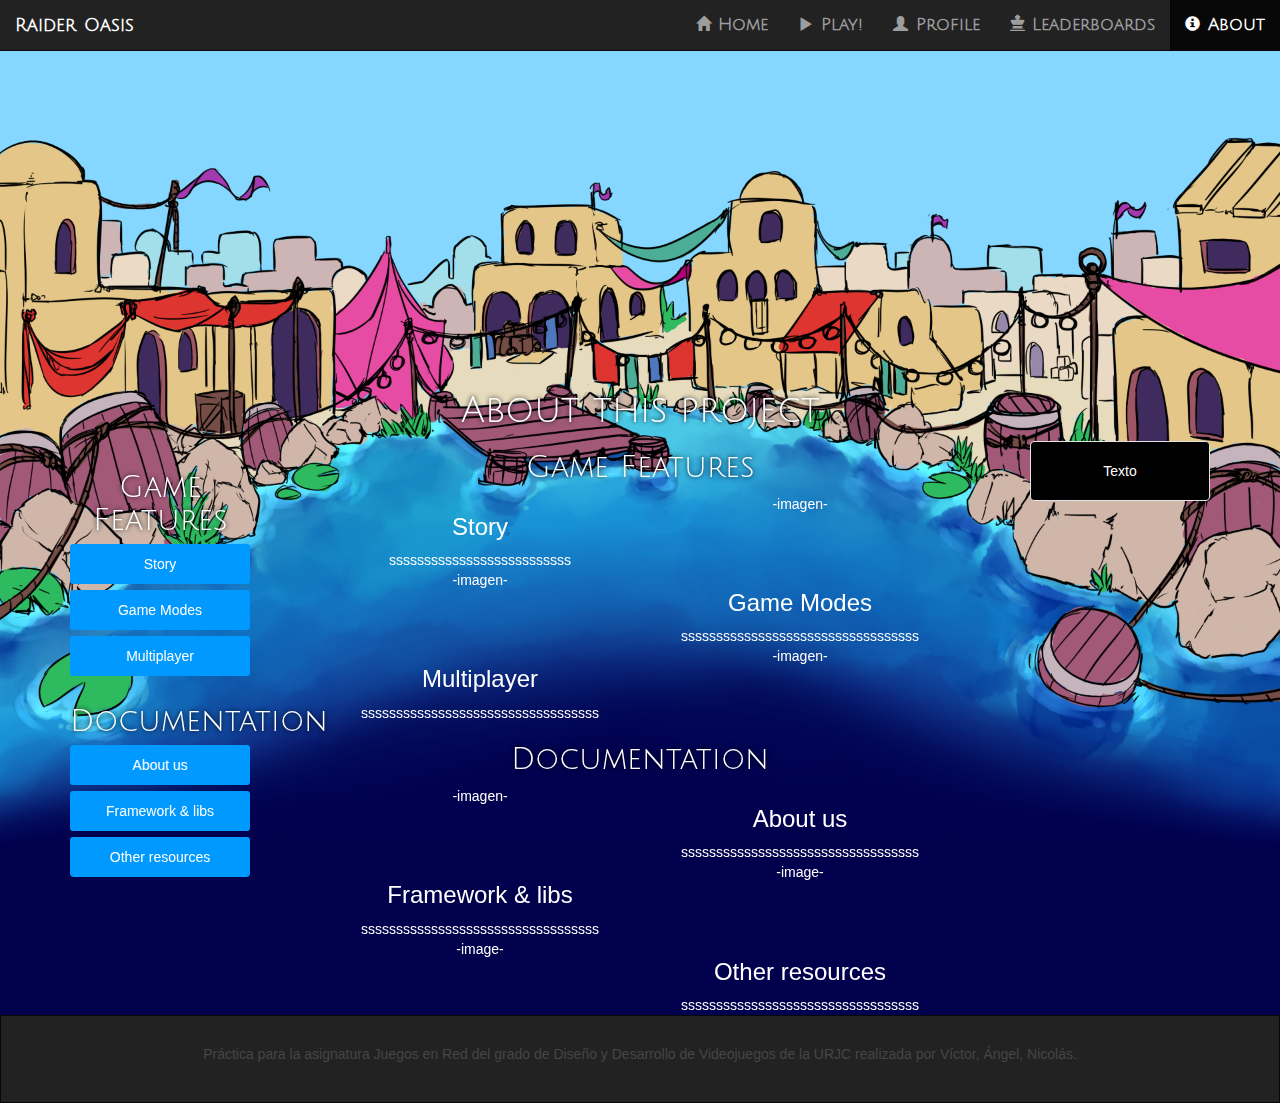
<file: Proyecto/src/main/resources/static/about.html>
<!DOCTYPE html>
<html lang="en">

<head>
    <title>Raider Oasis</title>
    <!-- METADATA -->
    <meta charset="utf-8">
    <meta name="description" content="Raider Oasis Online Game">
    <meta name="author" content="">
    <meta name="keywords" content="juegos en red, online game, raider oasis, game">    
    <meta name="viewport" content="width=device-width, initial-scale=1">
    
    <!-- IMPORT --> 
    <link rel="stylesheet" href="https://maxcdn.bootstrapcdn.com/bootstrap/3.3.7/css/bootstrap.min.css"> <!-- (Bootstrap) Latest compiled and minified CSS -->
    <link rel="stylesheet" href="style.css"> <!-- Custom CSS -->
    <link href="https://fonts.googleapis.com/css?family=Julius+Sans+One" rel="stylesheet"> <!-- Google font -->    
    <script src="https://ajax.googleapis.com/ajax/libs/jquery/3.2.1/jquery.min.js"></script> <!-- jQuery library -->    
    <script src="https://maxcdn.bootstrapcdn.com/bootstrap/3.3.7/js/bootstrap.min.js"></script> <!-- (Bootstrap) Latest compiled JavaScript -->
</head>
    

<body>
    <!-- NAVBAR SUPERIOR -->
    <nav class="navbar navbar-inverse navbar-fixed-top">
        <div class="container-fluid">
          <div class="navbar-header">
            <!-- El toggle para cuando la página es demasiado estrecha y el menú se transforma en un dropdown -->
            <button type="button" class="navbar-toggle" data-toggle="collapse" data-target="#myNavbar">
              <span class="icon-bar"></span>
              <span class="icon-bar"></span>
              <span class="icon-bar"></span>                        
            </button>
            <!-- Nombre de la web (a la izquierda) -->
            <a class="navbar-brand" href="#">Raider Oasis</a>
          </div>
          <!-- Contenido del menú de la navbar en si (a la derecha) -->
          <div class="collapse navbar-collapse" id="myNavbar">
            <ul class="nav navbar-nav navbar-right">
              <!-- li: list-item, puede estar activo (seleccionado) o disabled (no se puede pulsar)
              a: redirecciona a la página que corresponde, al ser paginas locales simplemente se escribe el nombre del html
              span class = "glyphicon-x" : coloca el glyphicon indicado (vienen con bootstrap) el contenido se deja vacío -->
              <li><a href="index.html"><span class="glyphicon glyphicon-home"></span> Home</a></li>
              <li><a href="game.html"><span class="glyphicon glyphicon-play"></span> Play!</a></li>
              <li><a href="profile.html"><span class="glyphicon glyphicon-user"></span> Profile</a></li>
              <li><a href="leaderboards.html"><span class="glyphicon glyphicon-king"></span> Leaderboards</a></li>
              <li class="active"><a href="about.html"><span class="glyphicon glyphicon-info-sign"></span> About</a></li>
            </ul>
          </div>
        </div>
    </nav>

    <!-- JUMBOTRON CON EL LOGO -->
    <!-- En la página principal contiene el nombre del juego, pero aquí solo ocupa el espacio para dejar hueco entre el navbar y el contenido -->
    <div class="jumbotron" id="logo">
    </div>

    <!-- BLOQUE DE CONTENIDO -->
<div class="container-fluid text-center" id="wrap" style="margin-top: 4em;">    
  <div class="row content">

    <div class="col-sm-3 sidenav">
      <!-- NAVEGACIÓN DEL ABOUT -->
      <!-- Es un elemento de la clase 'list-group' de bootstrap con el css muy editado. Cada uno redirige al apartado correspondiente del contenido sin cambiar de página -->
      <div class="list-group">
        <h2 class="list-group-item-heading">Game Features</h2>
        <a href="#game-feature1" class="list-group-item">Story</a>
        <a href="#game-feature2" class="list-group-item">Game Modes</a>
        <a href="#game-feature3" class="list-group-item">Multiplayer</a>
        <h2 class="list-group-item-heading">Documentation</h2>
        <a href="#documentation1" class="list-group-item">About us</a>
        <a href="#documentation2" class="list-group-item">Framework & libs</a>
        <a href="#documentation3" class="list-group-item">Other resources</a>
      </div>
    </div>
    
    <!-- CONTENIDO DEL ABOUT -->
    <!-- El contenido consta de varias filas y 2 columnas, para colocar a un lado texto con un titulo y al otro una imagen representativa -->
    <!-- Al definir una row dentro de un elemento, aunque pongamos que sean de tamaño 6 y 6, solo cubren el espacio del elemento padre y no de toda la pantalla -->
    <div class="col-sm-6 text-center"> 
      <h1>About this project</h1>
 
      <h2>Game Features</h2>
      <div class="row" id="game-feature1">
        <div class="col-sm-6">
          <h3>Story</h3>
          ssssssssssssssssssssssssss
        </div>
        <div class="col-sm-6">
          -imagen-
        </div>
      </div>
      <div class="row" id="game-feature2">
        <div class="col-sm-6">
          -imagen-
        </div>
        <div class="col-sm-6">
          <h3>Game Modes</h3>
          ssssssssssssssssssssssssssssssssss
        </div>
      </div>
      <div class="row" id="game-feature3">
        <div class="col-sm-6">
          <h3>Multiplayer</h3>
          ssssssssssssssssssssssssssssssssss
        </div>
        <div class="col-sm-6">
          -imagen-
        </div>
      </div>

      <h2>Documentation</h2>
      <div class="row" id="documentation1">
        <div class="col-sm-6">
          -imagen-
        </div>
        <div class="col-sm-6">
          <h3>About us</h3>
          ssssssssssssssssssssssssssssssssss
        </div>
      </div>
      <div class="row" id="documentation2">
        <div class="col-sm-6">
          <h3>Framework & libs</h3>
          ssssssssssssssssssssssssssssssssss
        </div>
        <div class="col-sm-6">
          -image-
        </div>
      </div>
      <div class="row" id="documentation3">
        <div class="col-sm-6">
          -image-
        </div>
        <div class="col-sm-6">
          <h3>Other resources</h3>
          ssssssssssssssssssssssssssssssssss
        </div>
      </div>
    </div>

    <div class="col-sm-3 sidenav">
      <!-- Aqui se pueden poner cosas extra -->
      <div class="well">Texto</div>
    </div>

  </div>

  </div>

    <!-- FOOTER DE LA PÁGINA -->
  <footer class="container-fluid text-center">
      <p>Práctica para la asignatura Juegos en Red del grado de Diseño y Desarrollo de Videojuegos de la URJC realizada por Víctor, Ángel, Nicolás.</p>
  </footer>
</body>
</file>
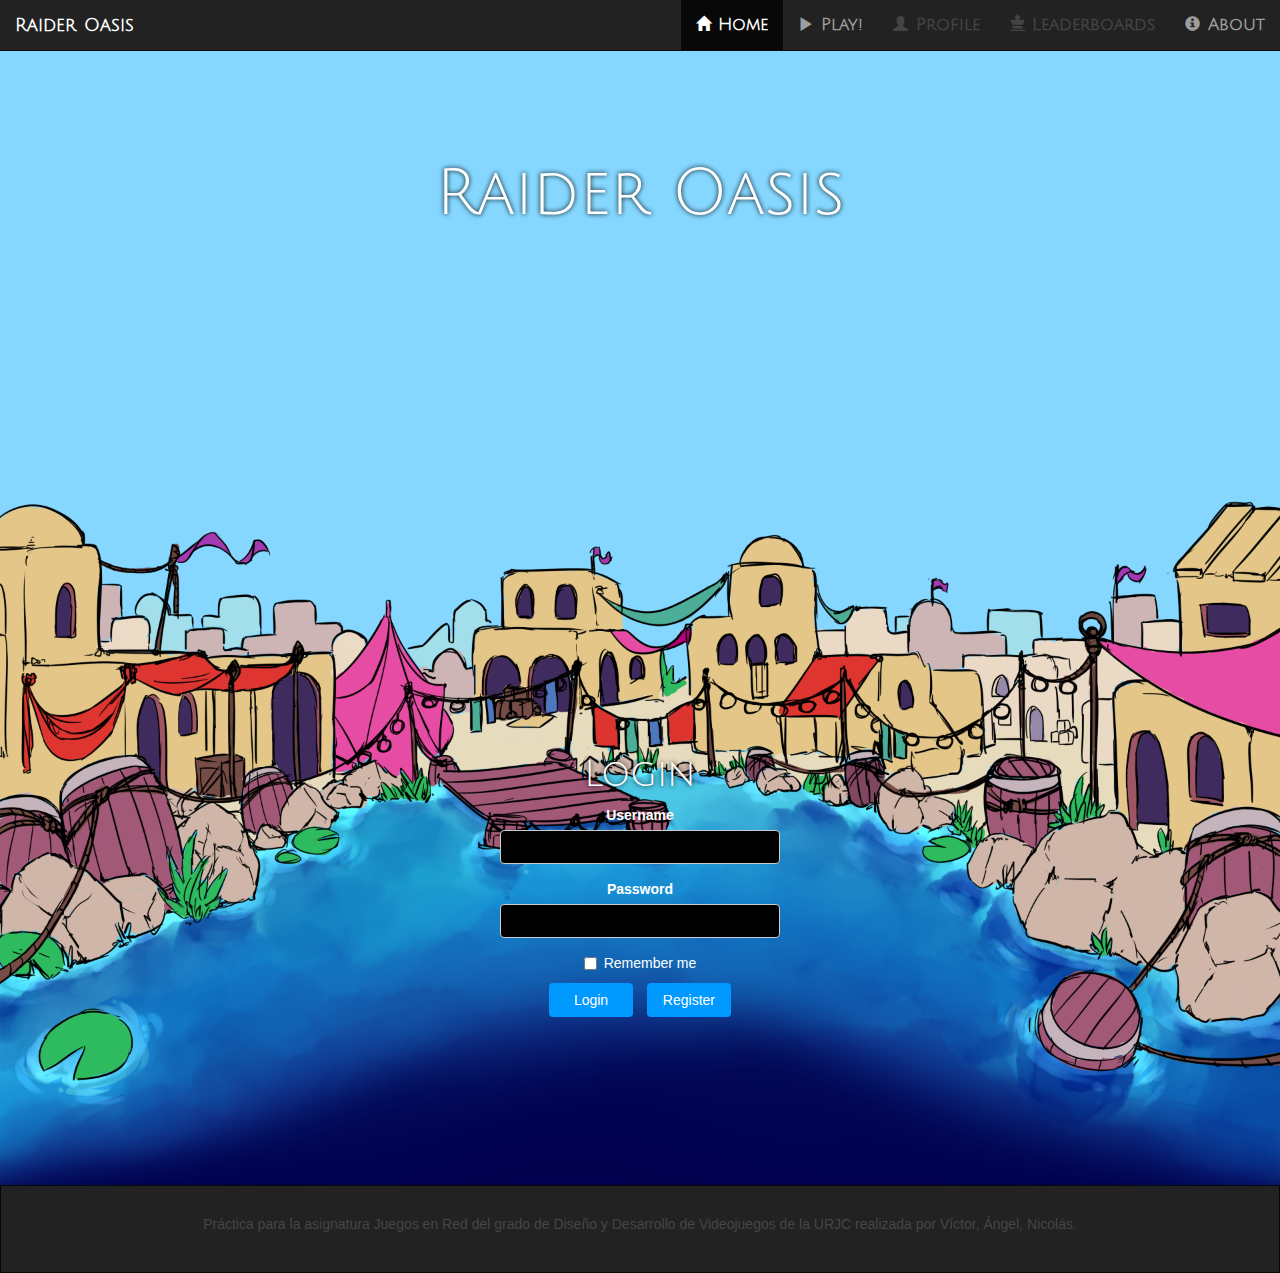
<file: Proyecto/src/main/resources/static/profile.html>
<!DOCTYPE html>
<html lang="en">

<head>
    <title>Raider Oasis</title>
    <!-- METADATA -->
    <meta charset="utf-8">
    <meta name="description" content="Raider Oasis Online Game">
    <meta name="author" content="">
    <meta name="keywords" content="juegos en red, online game, raider oasis, game">    
    <meta name="viewport" content="width=device-width, initial-scale=1">
    
    <!-- IMPORT --> 
    <link rel="stylesheet" href="https://maxcdn.bootstrapcdn.com/bootstrap/3.3.7/css/bootstrap.min.css"> <!-- (Bootstrap) Latest compiled and minified CSS -->
    <link rel="stylesheet" href="style.css"> <!-- Custom CSS -->
    <link href="https://fonts.googleapis.com/css?family=Julius+Sans+One" rel="stylesheet"> <!-- Google font -->    
    <script src="https://ajax.googleapis.com/ajax/libs/jquery/3.2.1/jquery.min.js"></script> <!-- jQuery library -->    
    <script src="https://maxcdn.bootstrapcdn.com/bootstrap/3.3.7/js/bootstrap.min.js"></script> <!-- (Bootstrap) Latest compiled JavaScript -->

    <script src="js/login.js"></script>
    <script src="js/cookies.js"></script>
</head>
    

<body>
    <!-- NAVBAR SUPERIOR -->
    <nav class="navbar navbar-inverse navbar-fixed-top">
        <div class="container-fluid">
          <div class="navbar-header">
            <!-- El toggle para cuando la página es demasiado estrecha y el menú se transforma en un dropdown -->
            <button type="button" class="navbar-toggle" data-toggle="collapse" data-target="#myNavbar">
              <span class="icon-bar"></span>
              <span class="icon-bar"></span>
              <span class="icon-bar"></span>                        
            </button>
            <!-- Nombre de la web (a la izquierda) -->
            <a class="navbar-brand" href="#">Raider Oasis</a>
          </div>
          <!-- Contenido del menú de la navbar en si (a la derecha) -->
          <div class="collapse navbar-collapse" id="myNavbar">
            <ul class="nav navbar-nav navbar-right">
              <!-- li: list-item, puede estar activo (seleccionado) o disabled (no se puede pulsar)
              a: redirecciona a la página que corresponde, al ser paginas locales simplemente se escribe el nombre del html
              span class = "glyphicon-x" : coloca el glyphicon indicado (vienen con bootstrap) el contenido se deja vacío -->
              <li><a href="index.html"><span class="glyphicon glyphicon-home"></span> Home</a></li>
              <li><a href="game.html"><span class="glyphicon glyphicon-play"></span> Play!</a></li>
              <li><a href="profile.html"><span class="glyphicon glyphicon-user"></span> Profile</a></li>
              <li class="active"><a href="leaderboards.html"><span class="glyphicon glyphicon-king"></span> Leaderboards</a></li>
              <li><a href="about.html"><span class="glyphicon glyphicon-info-sign"></span> About</a></li>
            </ul>
          </div>
        </div>
    </nav>

    <!-- JUMBOTRON CON EL LOGO -->
    <!-- En la página principal contiene el nombre del juego, pero aquí solo ocupa el espacio para dejar hueco entre el navbar y el contenido -->
    <div class="jumbotron" id="logo">
    </div>

    <!-- BLOQUE DE CONTENIDO -->
<div class="container-fluid text-center" id="wrap" style="margin-top: 4em;">    
  <div class="row content">

    <div class="col-sm-3 sidenav">
        <!-- Aqui se pueden poner cosas extra -->
    </div>
    
    <!-- CONTENIDO DEL PERFIL -->
    <div class="col-sm-6 text-center"> 
      <h1>Tu perfil</h1>
      <div id="cosasdelperfil">
      	<p id="username"></p>
      	<p id="clave"></p>
      	<p id="puntuacionMax"></p>
      	<button type="button" class="btn btn-login-box" id="btn-logout" onclick="logout()">Log out</button> 
      </div>
    </div>

    <div class="col-sm-3 sidenav">
      <!-- Aqui se pueden poner cosas extra -->
    </div>

  </div>

  </div>
  
     <!-- FOOTER DE LA PÁGINA -->
  <footer class="container-fluid text-center">
      <p>Práctica para la asignatura Juegos en Red del grado de Diseño y Desarrollo de Videojuegos de la URJC realizada por Víctor, Ángel, Nicolás.</p>
  </footer>
</body>
</file>
<file: style.css>
/* CSS ADICIONAL A LA LIBRERIA DE BOOTSTRAP */
/* En este documento se edita tanto el css específico de nuestra página como algunos detalles de las clases y el css que viene por defecto con Bootstrap */

/* Etiqueta body */
body {
    /* Imagen de fondo */
    background-image:url("img/sky.png");
    background-repeat: no-repeat;
    background-attachment: fixed;
    background-size: cover;
}

/* Navbar superior (clase de bootstrap) */
.navbar {
    /* Editar algunos detalles de la navbar superior de Bootstrap */
    font-size: 1.2em;
    font-weight: bold;
    word-spacing: 0.1em;
    margin-bottom: 0;
    border-radius: 0;
    font-family: 'Julius Sans One', sans-serif;    
}

/* Iconos glyphicons de Bootstrap */
.glyphicon {
    /* Hacer los glyphicons algo más pequeños (me parecían demasiado grandes en comparación con el texto) */
    font-size: 0.9em;
}

/* Container del menú de navegación lateral de la página de about */
.sidenav {
    padding: 5em;
}

/* Clases dentro de list-group usado para el menú de navegación lateral del about */
a.list-group-item {
    background-color: #0099FF;
    color: #ffffff;
    border: none;
    border-radius: 3px;
    margin-top: 7px;
}

a.list-group-item:hover{
    background-color: #7BBEEB;
    color: #ffffff;
}

.list-group-item-heading {
    margin-top: 1em;
}

/* Clase well (de Bootstrap) usado en la parte derecha de la pagina de about */
.well {
    background-color: #000000;
    color: #ffffff;
}

/* Header de nivel 1 */
h1 {
    font-family: 'Julius Sans One', sans-serif;
    text-shadow: 0px 0px 5px #000000;
}

/* Header de nivel 2 */
h2 {
    font-family: 'Julius Sans One', sans-serif;
    text-shadow: 0px 0px 5px #000000;
}

/* Es el jumbotron que contiene el nombre del juego (su ID es 'logo') */
#logo {
    background: transparent;
    color: #ffffff;
    text-shadow: 0px 0px 10px #000000;
    padding: 10em 2em 5em 2em;
    position: fixed;
    top: 0;
    left: 0;
    right: 0;
}

/* Container que envuelve el contenido de la página (su ID es 'wrap') */
#wrap {
    /* Fondo de la seccion de contenido de la web */
    background-image: url("img/city.png");
    background-size: cover;
    background-repeat: no-repeat;
    color: #ffffff;
    /* Margenes y padding para colocar el elemento en la pagina y definir su tamaño */
    padding-top: 250px;
    margin-top: 30em;
    min-block-size: 50em;
}

/* Div que contiene el formulario de login */
.login-box {
    max-width: 20em;
    display: block;
    margin: auto;
    color: #ffffff;
}

/* Botones del login box */
.btn-login-box {
    background-color: #0099FF;
    min-width: 30%;
    margin: 0px 5px 0px 5px;
}

/* Botones del login box cuando se les hace hover */
.btn-login-box:hover {
    background-color: #7BBEEB;
    color: #ffffff;
}

/* Campo de texto del login box */
.form-control {
    background-color: #000000;
    color: #ffffff;
}

/* Footer de la página */
footer {
    font-family: 'Lucida Sans Unicode', 'Lucida Grande', 'Lucida Sans', Arial, sans-serif;
    font-weight: normal;
    background-color: #222;
    border: solid 1px #080808;
    color: #464646;
    padding: 2em 5em 2em 5em;
}
</file>
<file: src/main/resources/static/style.css>
/* CSS ADICIONAL A LA LIBRERIA DE BOOTSTRAP */
/* En este documento se edita tanto el css específico de nuestra página como algunos detalles de las clases y el css que viene por defecto con Bootstrap */

/* Etiqueta body */
body {
    /* Imagen de fondo */
    background-image:url("img/sky.png");
    background-repeat: no-repeat;
    background-attachment: fixed;
    background-size: cover;
    padding-top: 65px;
}

/* Navbar superior (clase de bootstrap) */
.navbar {
    /* Editar algunos detalles de la navbar superior de Bootstrap */
    font-size: 1.2em;
    font-weight: bold;
    word-spacing: 0.1em;
    margin-bottom: 0;
    border-radius: 0;
    font-family: 'Julius Sans One', sans-serif;    
}

/* Iconos glyphicons de Bootstrap */
.glyphicon {
    /* Hacer los glyphicons algo más pequeños (me parecían demasiado grandes en comparación con el texto) */
    font-size: 0.9em;
}

/* Container del menú de navegación lateral de la página de about */
.sidenav {
    padding: 5em;
}

/* Clases dentro de list-group usado para el menú de navegación lateral del about */
a.list-group-item {
    background-color: #0099FF;
    color: #ffffff;
    border: none;
    border-radius: 3px;
    margin-top: 7px;
}

a.list-group-item:hover{
    background-color: #7BBEEB;
    color: #ffffff;
}

.list-group-item-heading {
    margin-top: 1em;
}

/* Clase well (de Bootstrap) usado en la parte derecha de la pagina de about */
.well {
    background-color: #000000;
    color: #ffffff;
}

/* Header de nivel 1 */
h1 {
    font-family: 'Julius Sans One', sans-serif;
    text-shadow: 0px 0px 5px #000000;
}

/* Header de nivel 2 */
h2 {
    font-family: 'Julius Sans One', sans-serif;
    text-shadow: 0px 0px 5px #000000;
}

/* Es el jumbotron que contiene el nombre del juego (su ID es 'logo') */
#logo {
    background: transparent;
    color: #ffffff;
    text-shadow: 0px 0px 10px #000000;
    padding: 10em 2em 5em 2em;
    position: fixed;
    top: 0;
    left: 0;
    right: 0;
}

/* Container que envuelve el contenido de la página (su ID es 'wrap') */
#wrap {
    /* Fondo de la seccion de contenido de la web */
    background-image: url("img/city.png");
    background-size: cover;
    background-repeat: no-repeat;
    color: #ffffff;
    /* Margenes y padding para colocar el elemento en la pagina y definir su tamaño */
    padding-top: 250px;
    margin-top: 30em;
    min-block-size: 50em;
}

/* Div que contiene el formulario de login */
.login-box {
    max-width: 20em;
    display: block;
    margin: auto;
    color: #ffffff;
}

/* Botones del login box */
.btn-login-box {
    background-color: #0099FF;
    min-width: 30%;
    margin: 0px 5px 0px 5px;
}

/* Botones del login box cuando se les hace hover */
.btn-login-box:hover {
    background-color: #7BBEEB;
    color: #ffffff;
}

/* Campo de texto del login box */
.form-control {
    background-color: #000000;
    color: #ffffff;
}

/* Footer de la página */
footer {
    font-family: 'Lucida Sans Unicode', 'Lucida Grande', 'Lucida Sans', Arial, sans-serif;
    font-weight: normal;
    background-color: #222;
    border: solid 1px #080808;
    color: #464646;
    padding: 2em 5em 2em 5em;
}
</file>
<file: Proyecto/src/main/resources/static/style.css>
/* CSS ADICIONAL A LA LIBRERIA DE BOOTSTRAP */
/* En este documento se edita tanto el css específico de nuestra página como algunos detalles de las clases y el css que viene por defecto con Bootstrap */

/* Etiqueta body */
body {
    /* Imagen de fondo */
    background-image:url("img/sky.png");
    background-repeat: no-repeat;
    background-attachment: fixed;
    background-size: cover;
    padding-top: 65px;
}

/* Navbar superior (clase de bootstrap) */
.navbar {
    /* Editar algunos detalles de la navbar superior de Bootstrap */
    font-size: 1.2em;
    font-weight: bold;
    word-spacing: 0.1em;
    margin-bottom: 0;
    border-radius: 0;
    font-family: 'Julius Sans One', sans-serif;    
}

/* Iconos glyphicons de Bootstrap */
.glyphicon {
    /* Hacer los glyphicons algo más pequeños (me parecían demasiado grandes en comparación con el texto) */
    font-size: 0.9em;
}

/* Container del menú de navegación lateral de la página de about */
.sidenav {
    padding: 5em;
}

/* Clases dentro de list-group usado para el menú de navegación lateral del about */
a.list-group-item {
    background-color: #0099FF;
    color: #ffffff;
    border: none;
    border-radius: 3px;
    margin-top: 7px;
}

a.list-group-item:hover{
    background-color: #7BBEEB;
    color: #ffffff;
}

.list-group-item-heading {
    margin-top: 1em;
}

/* Clase well (de Bootstrap) usado en la parte derecha de la pagina de about */
.well {
    background-color: #000000;
    color: #ffffff;
}

/* Header de nivel 1 */
h1 {
    font-family: 'Julius Sans One', sans-serif;
    text-shadow: 0px 0px 5px #000000;
}

/* Header de nivel 2 */
h2 {
    font-family: 'Julius Sans One', sans-serif;
    text-shadow: 0px 0px 5px #000000;
}

/* Es el jumbotron que contiene el nombre del juego (su ID es 'logo') */
#logo {
    background: transparent;
    color: #ffffff;
    text-shadow: 0px 0px 10px #000000;
    padding: 10em 2em 5em 2em;
    position: fixed;
    top: 0;
    left: 0;
    right: 0;
}

/* Container que envuelve el contenido de la página (su ID es 'wrap') */
#wrap {
    /* Fondo de la seccion de contenido de la web */
    background-image: url("img/city.png");
    background-size: cover;
    background-repeat: no-repeat;
    color: #ffffff;
    /* Margenes y padding para colocar el elemento en la pagina y definir su tamaño */
    padding-top: 250px;
    margin-top: 30em;
    min-block-size: 50em;
}

/* Div que contiene el formulario de login */
.login-box {
    max-width: 20em;
    display: block;
    margin: auto;
    color: #ffffff;
}

/* Botones del login box */
.btn-login-box {
    background-color: #0099FF;
    min-width: 30%;
    margin: 0px 5px 0px 5px;
}

/* Botones del login box cuando se les hace hover */
.btn-login-box:hover {
    background-color: #7BBEEB;
    color: #ffffff;
}

/* Campo de texto del login box */
.form-control {
    background-color: #000000;
    color: #ffffff;
}

/* Footer de la página */
footer {
    font-family: 'Lucida Sans Unicode', 'Lucida Grande', 'Lucida Sans', Arial, sans-serif;
    font-weight: normal;
    background-color: #222;
    border: solid 1px #080808;
    color: #464646;
    padding: 2em 5em 2em 5em;
}
</file>
